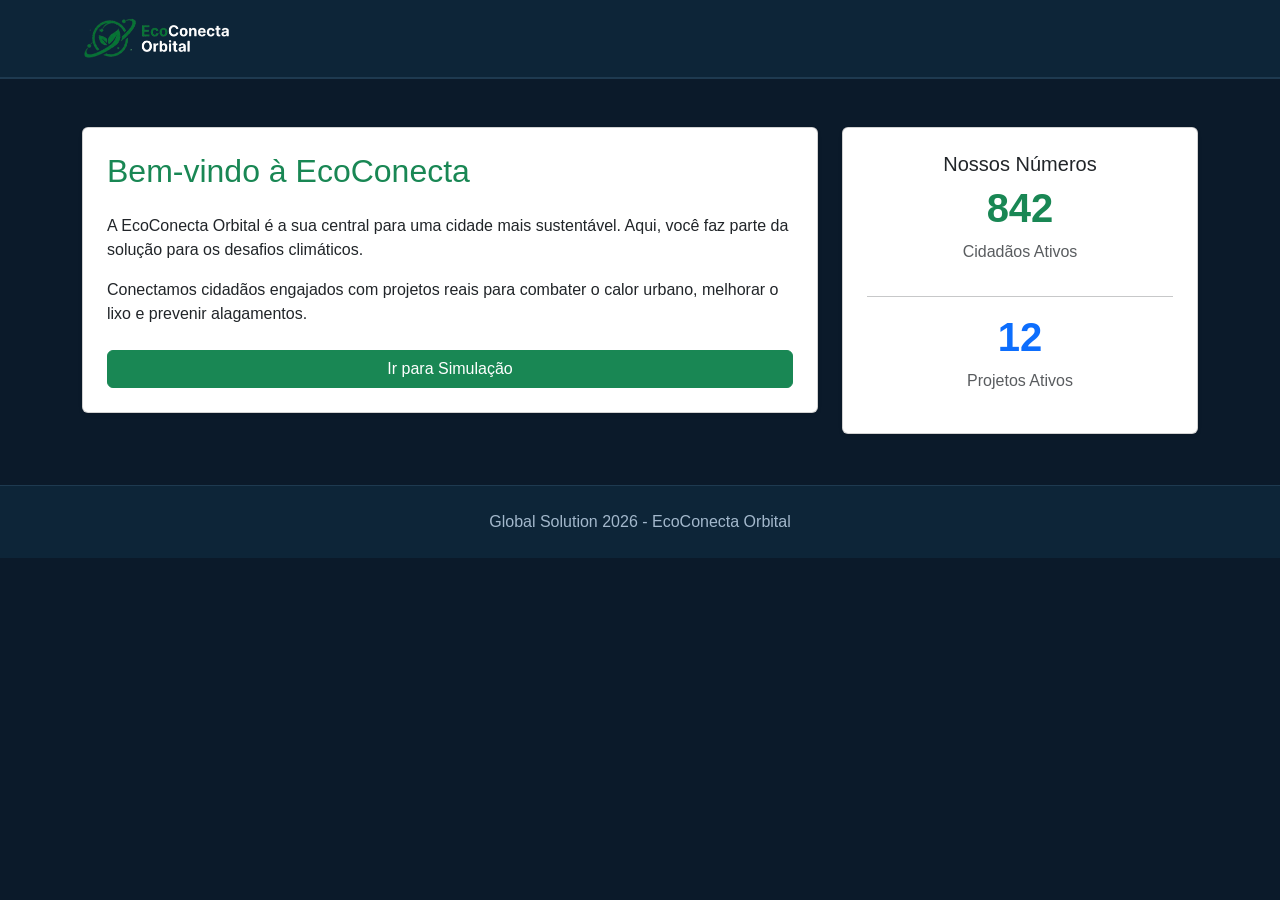
<file: index.html>
<!DOCTYPE html>
<html lang="pt-BR">
<head>
    <meta charset="UTF-8">
    <meta name="viewport" content="width=device-width, initial-scale=1.0">
    <title>EcoConecta - Home</title>
    <link href="https://cdn.jsdelivr.net/npm/bootstrap@5.3.3/dist/css/bootstrap.min.css" rel="stylesheet">
    <link rel="stylesheet" href="style.css">
</head>
<body>

    <header class="p-3">
        <div class="container d-flex justify-content-between align-items-center">
            <div class="d-flex align-items-center">
                <img src="./logo.png" class="navbar-logo" alt="Logo">
            </div>
        </div>
    </header>

    
    <main class="container mt-5">
        <div class="row">
            <div class="col-md-8">
                <div class="card p-4 shadow-sm mb-4">
                    <h2 class="text-success">Bem-vindo à EcoConecta</h2>
                    <p class="mt-3">A EcoConecta Orbital é a sua central para uma cidade mais sustentável. Aqui, você faz parte da solução para os desafios climáticos.</p>
                    <p>Conectamos cidadãos engajados com projetos reais para combater o calor urbano, melhorar o lixo e prevenir alagamentos.</p>
                    <a href="simulacao.html" class="btn btn-success mt-2">Ir para Simulação</a>
                </div>
            </div>
            <div class="col-md-4">
                <div class="card p-4 shadow-sm text-center">
                    <h3 class="h5">Nossos Números</h3>
                    <div class="h1 text-success fw-bold">842</div>
                    <p class="text-muted">Cidadãos Ativos</p>
                    <hr>
                    <div class="h1 text-primary fw-bold">12</div>
                    <p class="text-muted">Projetos Ativos</p>
                </div>
            </div>
        </div>
    </main>

    
    <footer class="text-center p-4 mt-5">
        <p class="m-0">Global Solution 2026 - EcoConecta Orbital</p>
    </footer>


    <script src="main.js"></script>
</body>
</html>
</file>
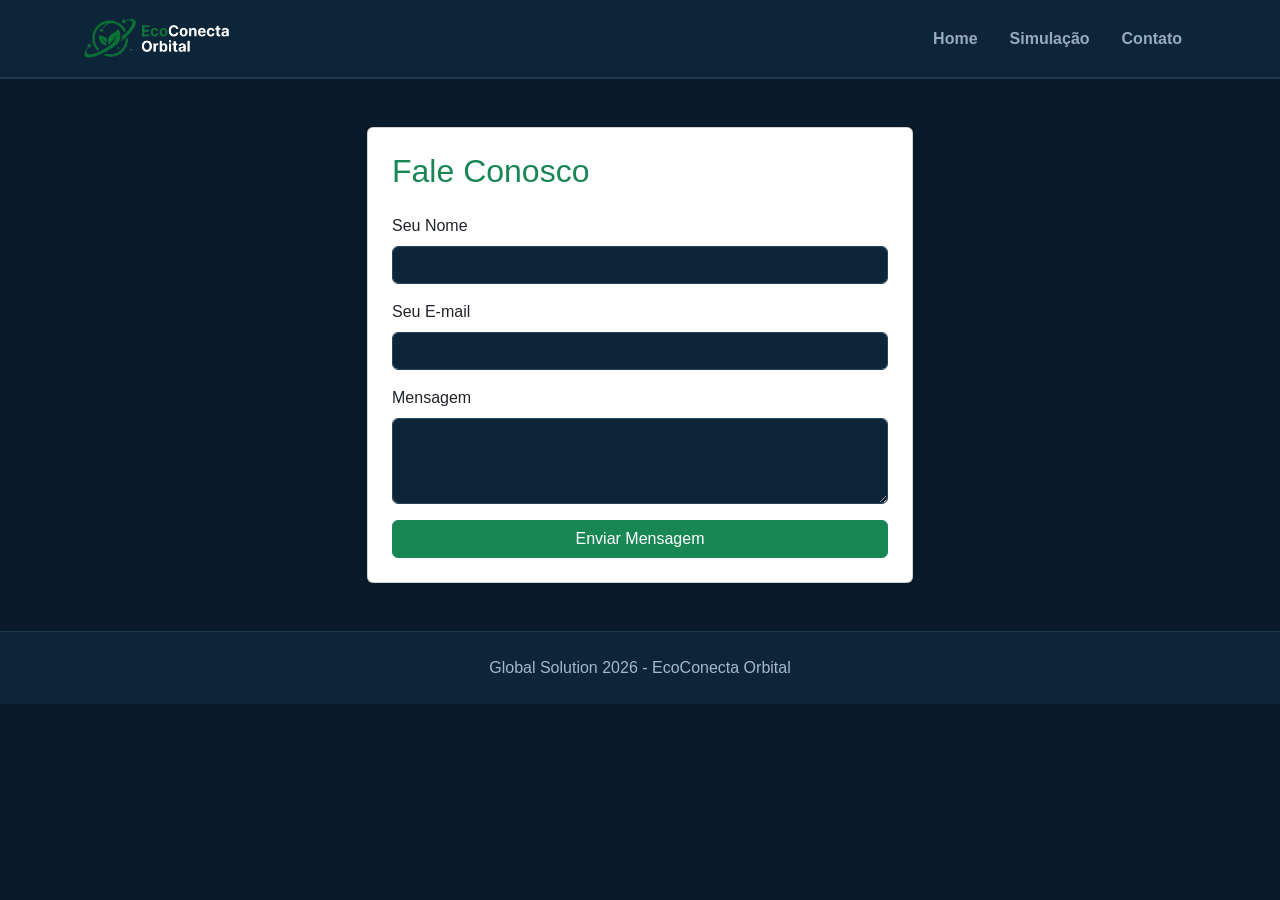
<file: contato.html>
<!DOCTYPE html>
<html lang="pt-BR">
<head>
    <meta charset="UTF-8">
    <meta name="viewport" content="width=device-width, initial-scale=1.0">
    <title>EcoConecta - Contato</title>
    <link href="https://cdn.jsdelivr.net/npm/bootstrap@5.3.3/dist/css/bootstrap.min.css" rel="stylesheet">
    <link rel="stylesheet" href="style.css">
</head>
<body>

    <header class="p-3">
        <div class="container d-flex justify-content-between align-items-center">
            <div class="d-flex align-items-center">
                <img src="./logo.png" class="navbar-logo" alt="Logo">
            </div>
            <nav class="nav">
                <a class= "nav-link fw-bold" href="index.html">Home</a>
                <a class="nav-link fw-bold" href="simulacao.html">Simulação</a>
                <a class="nav-link fw-bold" href="contato.html">Contato</a>
            </nav>
        </div>
    </header>

    <main class="container mt-5">
        <div class="row justify-content-center">
            <div class="col-md-6">
                <div class="card p-4 shadow-sm">
                    <h2 class="text-success mb-4">Fale Conosco</h2>
                    <div class="mb-3">
                        <label class="form-label">Seu Nome</label>
                        <input type="text" id="nome" class="form-control">
                    </div>
                    <div class="mb-3">
                        <label class="form-label">Seu E-mail</label>
                        <input type="email" id="email" class="form-control">
                    </div>
                    <div class="mb-3">
                        <label class="form-label">Mensagem</label>
                        <textarea id="mensagem" class="form-control" rows="3"></textarea>
                    </div>
                    <button onclick="enviarMensagem()" class="btn btn-success w-100">Enviar Mensagem</button>
                </div>
            </div>
        </div>
    </main>

    <footer class="text-center p-4 mt-5">
        <p class="m-0">Global Solution 2026 - EcoConecta Orbital</p>
    </footer>

    <script src="main.js"></script>
</body>
</html>
</file>
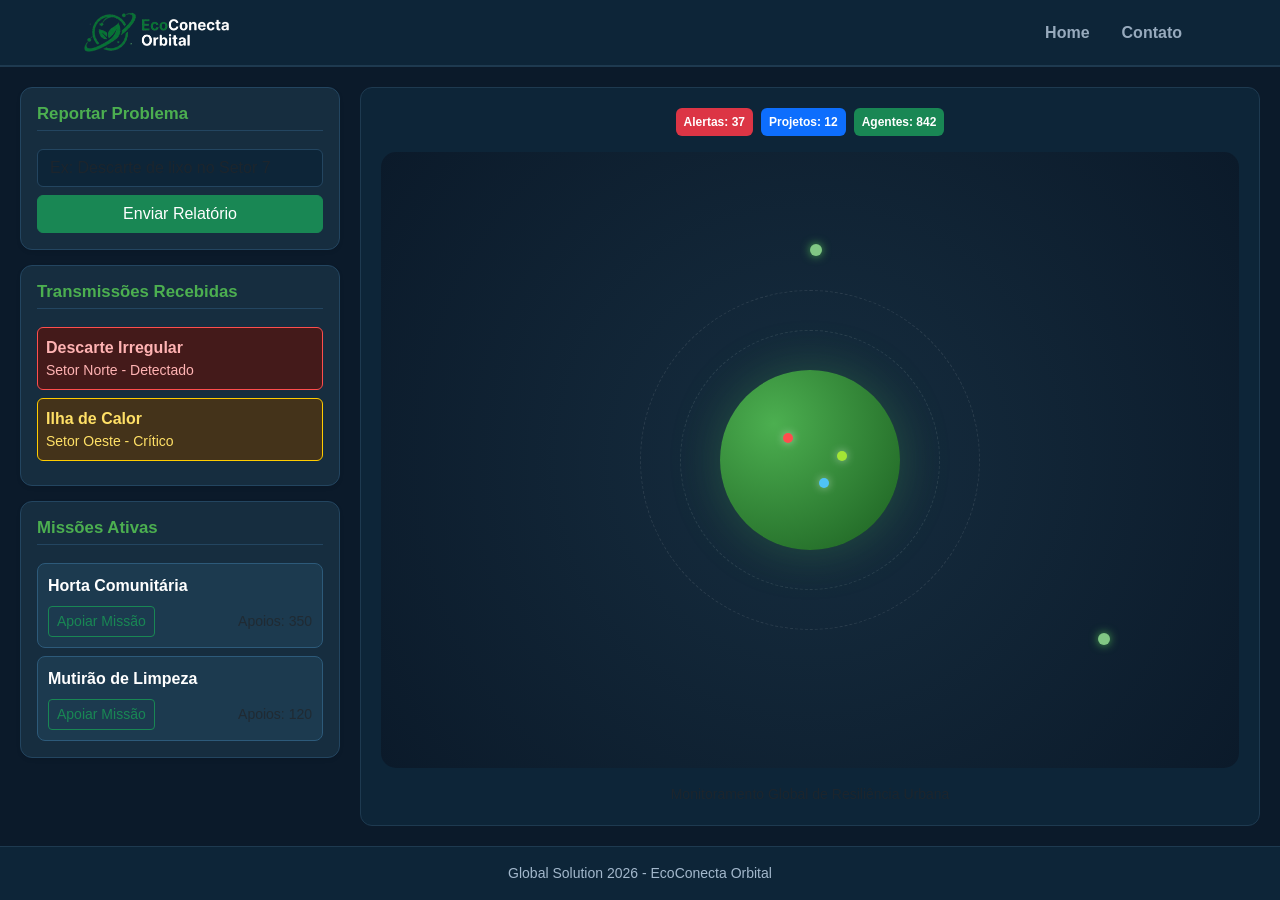
<file: simulacao.html>
<!DOCTYPE html>
<html lang="pt-BR">
<head>
    <meta charset="UTF-8">
    <meta name="viewport" content="width=device-width, initial-scale=1.0">
    <title>EcoConecta - Simulação</title>
    <link href="https://cdn.jsdelivr.net/npm/bootstrap@5.3.3/dist/css/bootstrap.min.css" rel="stylesheet">
    <link rel="stylesheet" href="style.css">
</head>
<body>

    <header>
        <div class="container d-flex justify-content-between align-items-center">
            <div class="d-flex align-items-center">
                <img src="./logo.png" class="navbar-logo" alt="Logo">
            </div>
            <nav class="nav">
                <a class="nav-link" href="index.html">Home</a>
                <a class="nav-link" href="contato.html">Contato</a>
            </nav>
        </div>
    </header>

    <main class="dashboard-container">
        <aside class="painel-lateral">
            <div class="card p-3 shadow-sm">
                <h2>Reportar Problema</h2>
                <div class="mt-2">
                    <input type="text" id="inputProblema" class="form-control mb-2" placeholder="Ex: Descarte de lixo no Setor 7">
                    <button onclick="enviarAlerta()" class="btn btn-success w-100">Enviar Relatório</button>
                </div>
            </div>

            <div class="card p-3 shadow-sm">
                <h2>Transmissões Recebidas</h2>
                <div class="mt-2">
                    <div class="alert alert-danger p-2 mb-2">
                        <strong>Descarte Irregular</strong>
                        <p class="small m-0">Setor Norte - Detectado</p>
                    </div>
                    <div class="alert alert-warning p-2 mb-2">
                        <strong>Ilha de Calor</strong>
                        <p class="small m-0">Setor Oeste - Crítico</p>
                    </div>
                </div>
            </div>

            <div class="card p-3 shadow-sm">
                <h2>Missões Ativas</h2>
                <div class="mt-2">
                    <div class="missao-item mb-2">
                        <p class="fw-bold m-0 text-truncate">Horta Comunitária</p>
                        <div class="d-flex justify-content-between align-items-center mt-2 flex-wrap gap-1">
                            <button onclick="apoiar()" class="btn btn-sm btn-outline-success">Apoiar Missão</button>
                            <span class="small text-muted font-apoios">Apoios: 350</span>
                        </div>
                    </div>
                    <div class="missao-item">
                        <p class="fw-bold m-0 text-truncate">Mutirão de Limpeza</p>
                        <div class="d-flex justify-content-between align-items-center mt-2 flex-wrap gap-1">
                            <button onclick="apoiar()" class="btn btn-sm btn-outline-success">Apoiar Missão</button>
                            <span class="small text-muted font-apoios">Apoios: 120</span>
                        </div>
                    </div>
                </div>
            </div>
        </aside>

        <section class="orbita-principal">
            <div class="d-flex gap-2 justify-content-center mb-3">
                <span class="badge bg-danger p-2">Alertas: 37</span>
                <span class="badge bg-primary p-2">Projetos: 12</span>
                <span class="badge bg-success p-2">Agentes: 842</span>
            </div>

            <div class="globo-container">
                <div class="orbita1"></div>
                <div class="orbita2"></div>
                
                <div class="satelite sat1"></div>
                <div class="satelite sat2"></div>

                <div class="globo">
                    <div class="ponto vermelho" title="Lixo Detectado"></div>
                    <div class="ponto azul" title="Projeto Ativo"></div>
                    <div class="ponto verde" title="Área Verde"></div>
                </div>
            </div>
            
            <div class="text-center mt-3">
                <p class="text-muted small mb-0">Monitoramento Global de Resiliência Urbana</p>
            </div>
        </section>
    </main>

    <footer class="text-center p-3">
        <p class="m-0 small">Global Solution 2026 - EcoConecta Orbital</p>
    </footer>

    <script src="main.js"></script>
</body>
</html>
</file>
<file: style.css>
body {    
    background-color: #0b1a2a;    
    color: #ffffff;    
    margin: 0;    
    font-family: 'Segoe UI', sans-serif;
    min-height: 100vh;
    display: flex;
    flex-direction: column;
}

header {    
    background-color: #0d2538;    
    border-bottom: 2px solid #1e3a50;
    padding: 10px 0;
}

.navbar-logo {
    height: 45px;
    width: auto;
}

nav.nav a.nav-link {
    font-weight: 600;
    color: #97aabd;
    padding: 8px 16px;
    border-radius: 6px;
    text-decoration: none;
}

nav a.nav-link:hover {
    color: #4caf50;
    background-color: rgba(76, 175, 80, 0.1);
}

.dashboard-container {    
    padding: 20px;
    display: flex;
    flex-direction: row;
    gap: 20px;
    max-width: 1400px;
    margin: 0 auto;
    width: 100%;
    flex: 1;
}

.painel-lateral {
    display: flex;
    flex-direction: column;
    gap: 15px;
    width: 320px;
    flex-shrink: 0;
}

.painel-lateral .card {    
    background-color: #162d3f;    
    border: 1px solid #234560;    
    border-radius: 12px;    
    color: #ffffff;
}

.painel-lateral .card h2 {    
    color: #4caf50;    
    font-size: 1.05rem;    
    font-weight: 600;
    border-bottom: 1px solid #234560;
    padding-bottom: 6px;
    margin-bottom: 10px;
}

.form-control {
    background-color: #0d2538;
    border: 1px solid #234560;
    color: #ffffff;
}

.form-control:focus {
    background-color: #0d2538;
    border-color: #4caf50;
    color: #ffffff;
    box-shadow: 0 0 0 0.25rem rgba(76, 175, 80, 0.25);
}

.missao-item {    
    background-color: #1c3a4f;    
    border: 1px solid #2d5a7a;
    padding: 10px;
    border-radius: 8px;
}

.font-apoios {
    padding-left: 8px;
    white-space: nowrap;
}

.alert-danger {    
    background-color: #441a1a;    
    border: 1px solid #ff4d4d;    
    color: #ffb3b3;
}

.alert-warning {    
    background-color: #44331a;    
    border: 1px solid #ffcc00;    
    color: #ffe066;
}

.orbita-principal {    
    background-color: #0d2538;    
    border-radius: 12px;    
    padding: 20px;    
    border: 1px solid #1e3a50;
    flex: 1;
    display: flex;
    flex-direction: column;
}

.globo-container {    
    position: relative;    
    width: 100%;    
    flex: 1;
    min-height: 380px;
    display: flex;    
    justify-content: center;    
    align-items: center;    
    background: radial-gradient(circle, #162d3f 0%, #0b1a2a 100%);    
    border-radius: 15px;
    overflow: hidden;
}

.globo {    
    width: 180px;    
    height: 180px;    
    background: radial-gradient(circle at 30% 30%, #4caf50, #1b5e20);    
    border-radius: 50%;    
    box-shadow: 0 0 50px rgba(76, 175, 80, 0.3);
    position: relative;
}

.orbita1, .orbita2 {    
    position: absolute;    
    border: 1px dashed rgba(255, 255, 255, 0.1);    
    border-radius: 50%;
}

.orbita1 { width: 260px; height: 260px; }
.orbita2 { width: 340px; height: 340px; }

.satelite {    
    width: 12px;    
    height: 12px;    
    background-color: #81c784;    
    border-radius: 50%;    
    position: absolute;    
    box-shadow: 0 0 10px #4caf50;
}

.sat1 { top: 15%; left: 50%; }
.sat2 { bottom: 20%; right: 15%; }

.ponto {    
    width: 10px;    
    height: 10px;    
    border-radius: 50%;    
    position: absolute;
    box-shadow: 0 0 8px rgba(255, 255, 255, 0.5);
}

.vermelho { background-color: #ff4d4d; top: 35%; left: 35%; }
.azul { background-color: #4fc3f7; top: 60%; left: 55%; }
.verde { background-color: #a3e635; top: 45%; left: 65%; }

footer {
    background-color: #0d2538;
    border-top: 1px solid #1e3a50;
    color: #a3b8cc;
}

@media (max-width: 768px) {
    .dashboard-container {
        flex-direction: column;
    }
    .painel-lateral {
        width: 100%;
    }
    .globo-container {
        min-height: 300px;
    }
}
</file>
